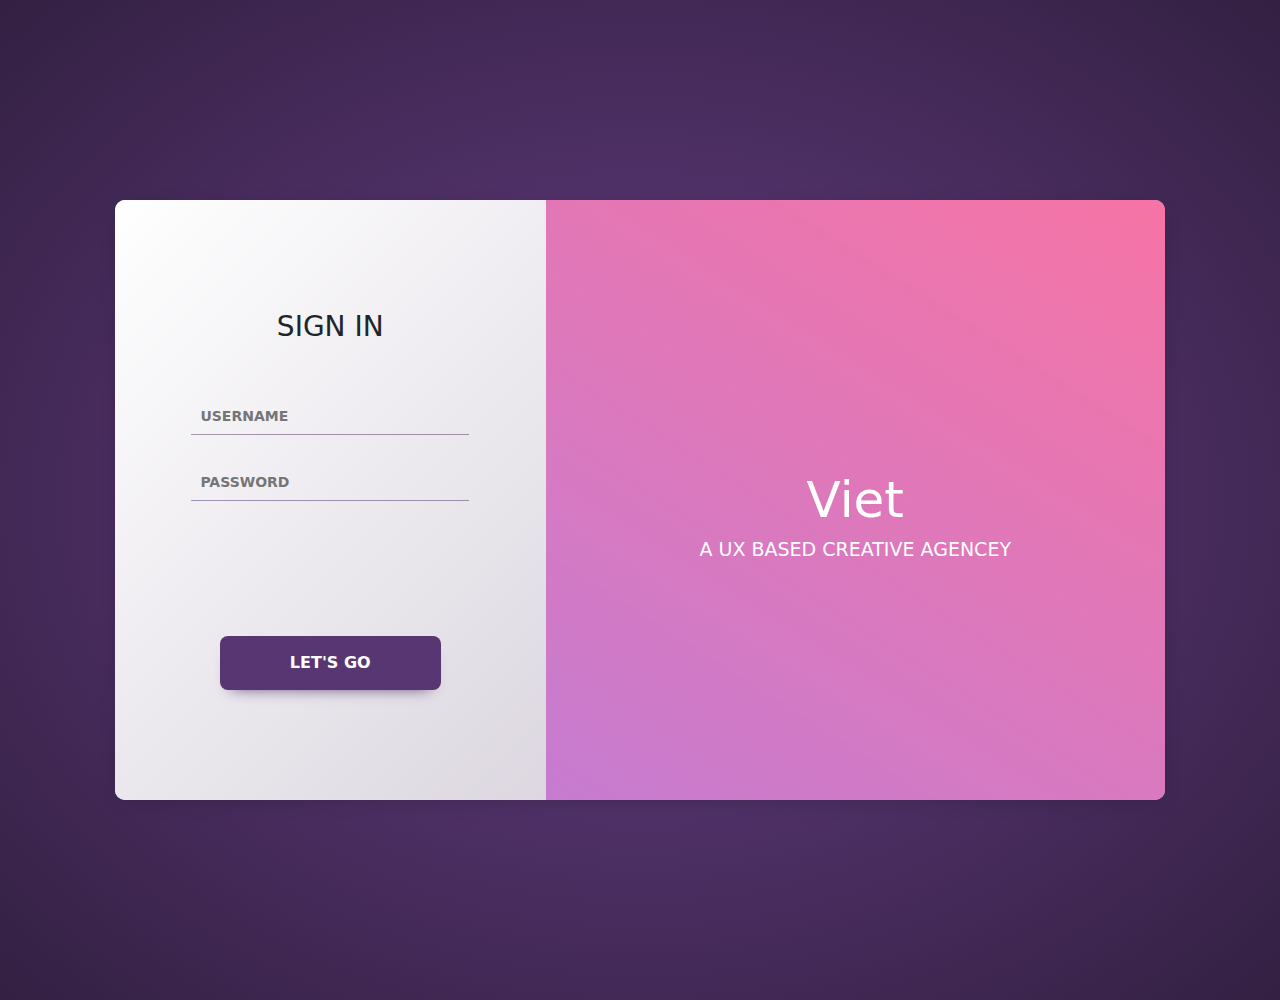
<file: src/index.html>
<!DOCTYPE html>
<html lang="en">

<head>
    <meta charset="utf-8">
    <meta name="viewport" content="width=device-width, initial-scale=1">
    <link rel="stylesheet" href="assets/css/bootstrap.css">
    <link rel="stylesheet" href="assets/css/style.css">
    <title>Login</title>
</head>

<body class="hold-transition sidebar-mini layout-fixed">
    <section class="vh-100" style="background-color: #9A616D;">
        <section class="login">
            <div class="login_box">
                <div class="left">
                    <div class="contact">
                        <form>
                            <h3>SIGN IN</h3>
                            <input type="text" placeholder="USERNAME">
                            <input type="text" placeholder="PASSWORD">
                            <button id="login" class="submit">LET'S GO</button>
                        </form>
                    </div>
                </div>
                <div class="right">
                    <div class="right-text">
                        <h2>Viet</h2>
                        <h5>A UX BASED CREATIVE AGENCEY</h5>
                    </div>
                </div>
            </div>
        </section>
    </section>
    <script src="assets/js/bootstrap.min.js"></script>
    <script src="assets/js/jquery.min.js"></script>
    <script src="index.js"></script>
</body>

</html>
</file>
<file: src/assets/css/style.css>
img {
    width: 100%;
}

.login {
    height: 1000px;
    width: 100%;
    background: radial-gradient(#653d84, #332042);
    position: relative;
}

.login_box {
    width: 1050px;
    height: 600px;
    position: absolute;
    top: 50%;
    left: 50%;
    transform: translate(-50%, -50%);
    background: #fff;
    border-radius: 10px;
    box-shadow: 1px 4px 22px -8px #0004;
    display: flex;
    overflow: hidden;
}

.login_box .left {
    width: 41%;
    height: 100%;
    padding: 25px 25px;

}

.login_box .right {
    width: 59%;
    height: 100%
}

.left .top_link a {
    color: #452A5A;
    font-weight: 400;
}

.left .top_link {
    height: 20px
}

.left .contact {
    display: flex;
    align-items: center;
    justify-content: center;
    align-self: center;
    height: 100%;
    width: 73%;
    margin: auto;
}

.left h3 {
    text-align: center;
    margin-bottom: 40px;
}

.left input {
    border: none;
    width: 80%;
    margin: 15px 0px;
    border-bottom: 1px solid #4f30677d;
    padding: 7px 9px;
    width: 100%;
    overflow: hidden;
    background: transparent;
    font-weight: 600;
    font-size: 14px;
}

.left {
    background: linear-gradient(-45deg, #dcd7e0, #fff);
}

.submit {
    border: none;
    padding: 15px 70px;
    border-radius: 8px;
    display: block;
    margin: auto;
    margin-top: 120px;
    background: #583672;
    color: #fff;
    font-weight: bold;
    -webkit-box-shadow: 0px 9px 15px -11px rgba(88, 54, 114, 1);
    -moz-box-shadow: 0px 9px 15px -11px rgba(88, 54, 114, 1);
    box-shadow: 0px 9px 15px -11px rgba(88, 54, 114, 1);
}



.right {
    background: linear-gradient(212.38deg, rgba(242, 57, 127, 0.7) 0%, rgba(175, 70, 189, 0.71) 100%), url(https://static.seattletimes.com/wp-content/uploads/2019/01/web-typing-ergonomics-1020x680.jpg);
    color: #fff;
    position: relative;
}

.right .right-text {
    height: 100%;
    position: relative;
    transform: translate(0%, 45%);
}

.right-text h2 {
    display: block;
    width: 100%;
    text-align: center;
    font-size: 50px;
    font-weight: 500;
}

.right-text h5 {
    display: block;
    width: 100%;
    text-align: center;
    font-size: 19px;
    font-weight: 400;
}

.right .right-inductor {
    position: absolute;
    width: 70px;
    height: 7px;
    background: #fff0;
    left: 50%;
    bottom: 70px;
    transform: translate(-50%, 0%);
}

.top_link img {
    width: 28px;
    padding-right: 7px;
    margin-top: -3px;
}
</file>
